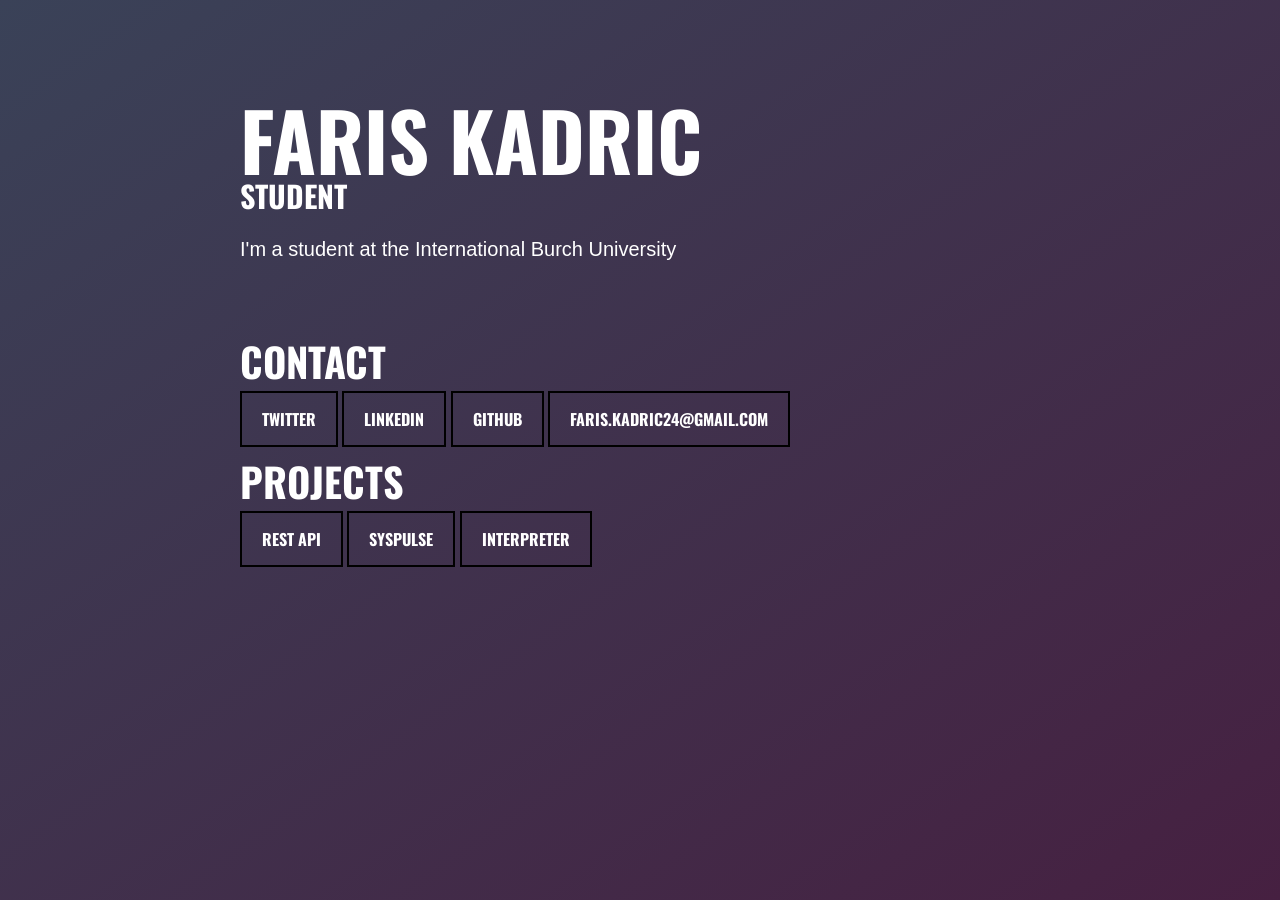
<file: index.html>
<!DOCTYPE html>
<html lang="en">
<head>
    <meta charset="UTF-8">
    <meta name="viewport" content="width=device-width, initial-scale=1.0">
    <title>Faris Kadric</title>
    <link rel="stylesheet" href="../css/style.css">
</head>
<body>
    <span class="background color1"></span>
    <main class="content">
        <section class="introduction">
            <h1 class="title">Faris Kadric</h1>
            <h1 class="subtitle">Student</h1>
            <p class="description">I'm a student at the International Burch University</p>
        </section>
        <section class="contact">
            <h1 class="title">Contact</h2>
            <div class="list">
                <a class="button" href="" target="">
                    <span class="border"></span>
                    <span class="label">Twitter</span>
                    <span class="label-hover">
                        <span class="inner">Twitter</span>
                    </span>
                </a>
                <a class="button" href="https://www.linkedin.com/in/faris-kadri%C4%87-289632303/" target="_blank">
                    <span class="border"></span>
                    <span class="label">Linkedin</span>
                    <span class="label-hover">
                        <span class="inner">Linkedin</span>
                    </span>
                </a>
                <a class="button" href="https://github.com/CoderFaris" target="_blank">
                    <span class="border"></span>
                    <span class="label">GitHub</span>
                    <span class="label-hover">
                        <span class="inner">GitHub</span>
                    </span>
                </a>
                <a class="button" href="mailto:faris.kadric24@gmail.com" target="_blank">
                    <span class="border"></span>
                    <span class="label">faris.kadric24@gmail.com</span>
                    <span class="label-hover">
                        <span class="inner">faris.kadric24@gmail.com</span>
                    </span>
                </a>
            </div>
        </section>
        <section class="projects">
            <h1 class="title">Projects</h1>
            <div class="list">
                <a class="button" href="https://github.com/CoderFaris/go-movies-api" target="_blank">
                    <span class="border"></span>
                    <span class="label">REST Api</span>
                    <span class="label-hover">
                        <span class="inner">REST Api</span>
                    </span>
                </a>
                <a class="button" href="https://github.com/CoderFaris/SysPulse" target="_blank">
                    <span class="border"></span>
                    <span class="label">SysPulse</span>
                    <span class="label-hover">
                        <span class="inner">SysPulse</span>
                    </span>
                </a>
                <a class="button" href="https://github.com/CoderFaris/gointerpreter" target="_blank">
                    <span class="border"></span>
                    <span class="label">Interpreter</span>
                    <span class="label-hover">
                        <span class="inner">Interpreter</span>
                    </span>
                </a>
            </div>
        </section>
    </main>
</body>
</html>
</file>
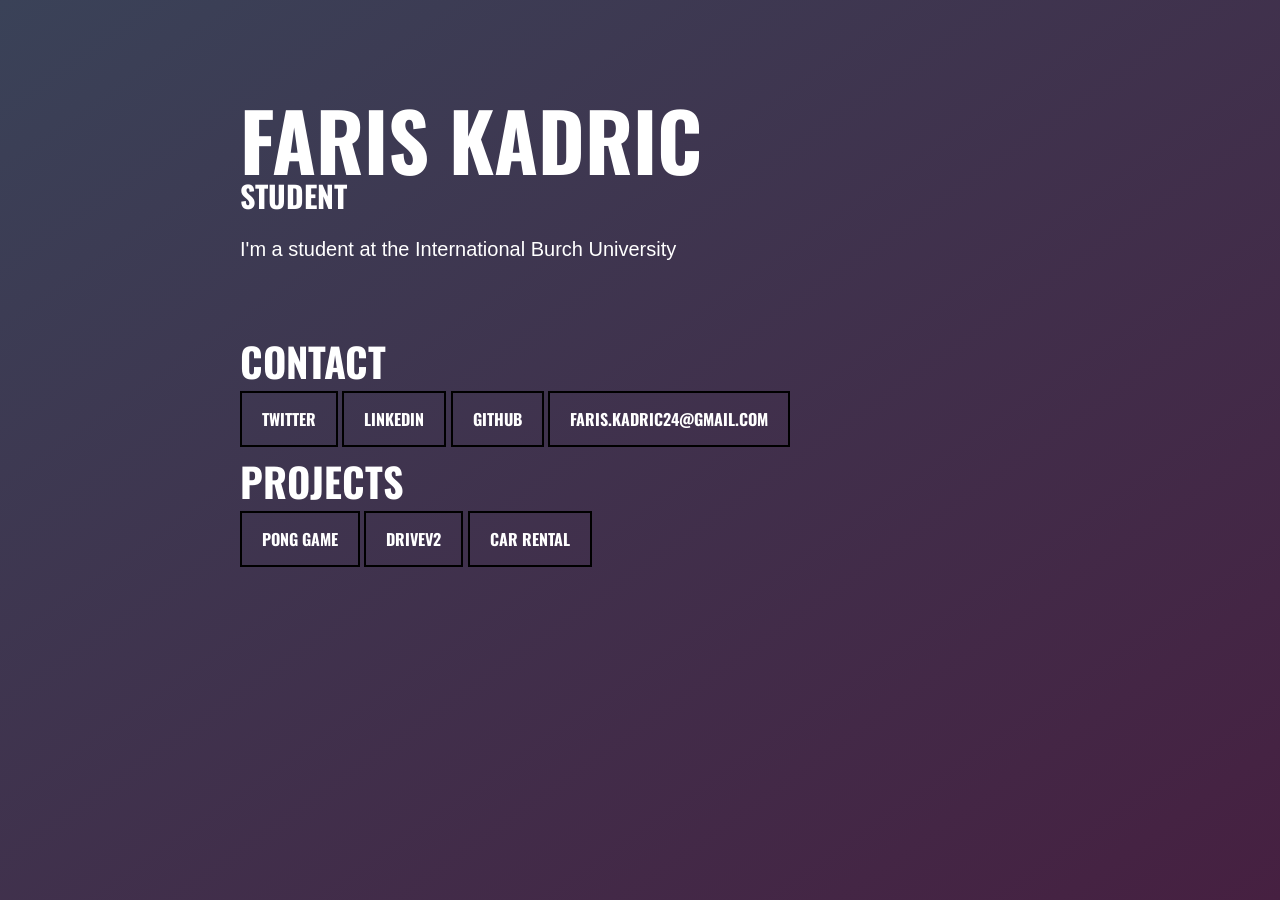
<file: html/index.html>
<!DOCTYPE html>
<html lang="en">
<head>
    <meta charset="UTF-8">
    <meta name="viewport" content="width=device-width, initial-scale=1.0">
    <title>Faris Kadric</title>
    <link rel="stylesheet" href="../css/style.css">
</head>
<body>
    <span class="background color1"></span>
    <main class="content">
        <section class="introduction">
            <h1 class="title">Faris Kadric</h1>
            <h1 class="subtitle">Student</h1>
            <p class="description">I'm a student at the International Burch University</p>
        </section>
        <section class="contact">
            <h1 class="title">Contact</h2>
            <div class="list">
                <a class="button" href="https://x.com/fare3dxyz" target="_blank">
                    <span class="border"></span>
                    <span class="label">Twitter</span>
                    <span class="label-hover">
                        <span class="inner">Twitter</span>
                    </span>
                </a>
                <a class="button" href="https://www.linkedin.com/in/faris-kadri%C4%87-289632303/" target="_blank">
                    <span class="border"></span>
                    <span class="label">Linkedin</span>
                    <span class="label-hover">
                        <span class="inner">Linkedin</span>
                    </span>
                </a>
                <a class="button" href="https://github.com/CoderFaris" target="_blank">
                    <span class="border"></span>
                    <span class="label">GitHub</span>
                    <span class="label-hover">
                        <span class="inner">GitHub</span>
                    </span>
                </a>
                <a class="button" href="mailto:faris.kadric24@gmail.com" target="_blank">
                    <span class="border"></span>
                    <span class="label">faris.kadric24@gmail.com</span>
                    <span class="label-hover">
                        <span class="inner">faris.kadric24@gmail.com</span>
                    </span>
                </a>
            </div>
        </section>
        <section class="projects">
            <h1 class="title">Projects</h1>
            <div class="list">
                <a class="button" href="https://github.com/CoderFaris/PongGame" target="_blank">
                    <span class="border"></span>
                    <span class="label">Pong Game</span>
                    <span class="label-hover">
                        <span class="inner">Pong Game</span>
                    </span>
                </a>
                <a class="button" href="https://github.com/CoderFaris/Drive-Clone" target="_blank">
                    <span class="border"></span>
                    <span class="label">DriveV2</span>
                    <span class="label-hover">
                        <span class="inner">DriveV2</span>
                    </span>
                </a>
                <a class="button" href="https://github.com/CoderFaris/CarRental" target="_blank">
                    <span class="border"></span>
                    <span class="label">Car Rental</span>
                    <span class="label-hover">
                        <span class="inner">Car Rental</span>
                    </span>
                </a>
            </div>
        </section>
    </main>
</body>
</html>
</file>
<file: css/style.css>
@import url('https://fonts.googleapis.com/css2?family=Oswald:wght@200..700&display=swap');

* {
    margin: 0;
    padding: 0;
    box-sizing: border-box;
}

.background {
    position: fixed;
    top: 0;
    left: 0;
    width: 100%;
    height: 100%;
}

.background.color1 {
    background: linear-gradient(to left top, #462041, #3a4258);
}

.content {
    position: relative;
    width: 800px;
    margin: 0 auto;
    padding-top: 80px;
    font-family: Lato, sans-serif;
}

.content .introduction .title {
    font-family: 'Oswald', sans-serif;
    font-size: 80px;
    text-transform: uppercase;
    color: #fff;
    margin-bottom: -25px;
}

.content .introduction .subtitle {
    font-family: 'Oswald', sans-serif;
    font-size: 30px;
    color: #fff;
    margin-bottom: 20px;
    text-transform: uppercase;
}

.content .introduction .description {
    font-size: 20px;
    color: #fff;
}

.content section .title {
    font-family: 'Oswald', sans-serif;
    font-size: 40px;
    text-transform: uppercase;
    color: #fff;
}

.introduction {
    margin-bottom: 70px;
}

.button {
    position: relative;
    display: inline-block;
    text-decoration: none;
    font-family: 'Oswald', sans-serif;
    text-transform: uppercase;
    font-weight: 700;
    overflow: hidden;
}

.button .border {
    position: absolute;
    top: 0;
    left: 0;
    width: 100%;
    height: 100%;
    border: 2px solid #000;
}

.button .label {
    display: inline-block;
    padding: 16px 22px;
}


.button .label-hover {
    position: absolute;
    top: 0;
    left: 0;
    width: 100%;
    height: 100%;
    overflow: hidden;
    background-color: #000;
    padding: 16px 22px;
    transform: translateY(-100%);
    transition: transform .45s cubic-bezier(.4, 0, .25, 1);
    will-change: transform;
}


a {
    color: #fff;
    outline: none;
}

.button:hover .label-hover {
    transform: translateY(0);
}

.button .label-hover .inner {
    width: 100%;
    height: 100%;
    transform: translateY(100%);
    transition: transform .45s cubic-bezier(.4, 0, .25, 1);
    will-change: transform;
}

.button:hover .label-hover .inner {
    transform: translateY(0);
}
</file>
